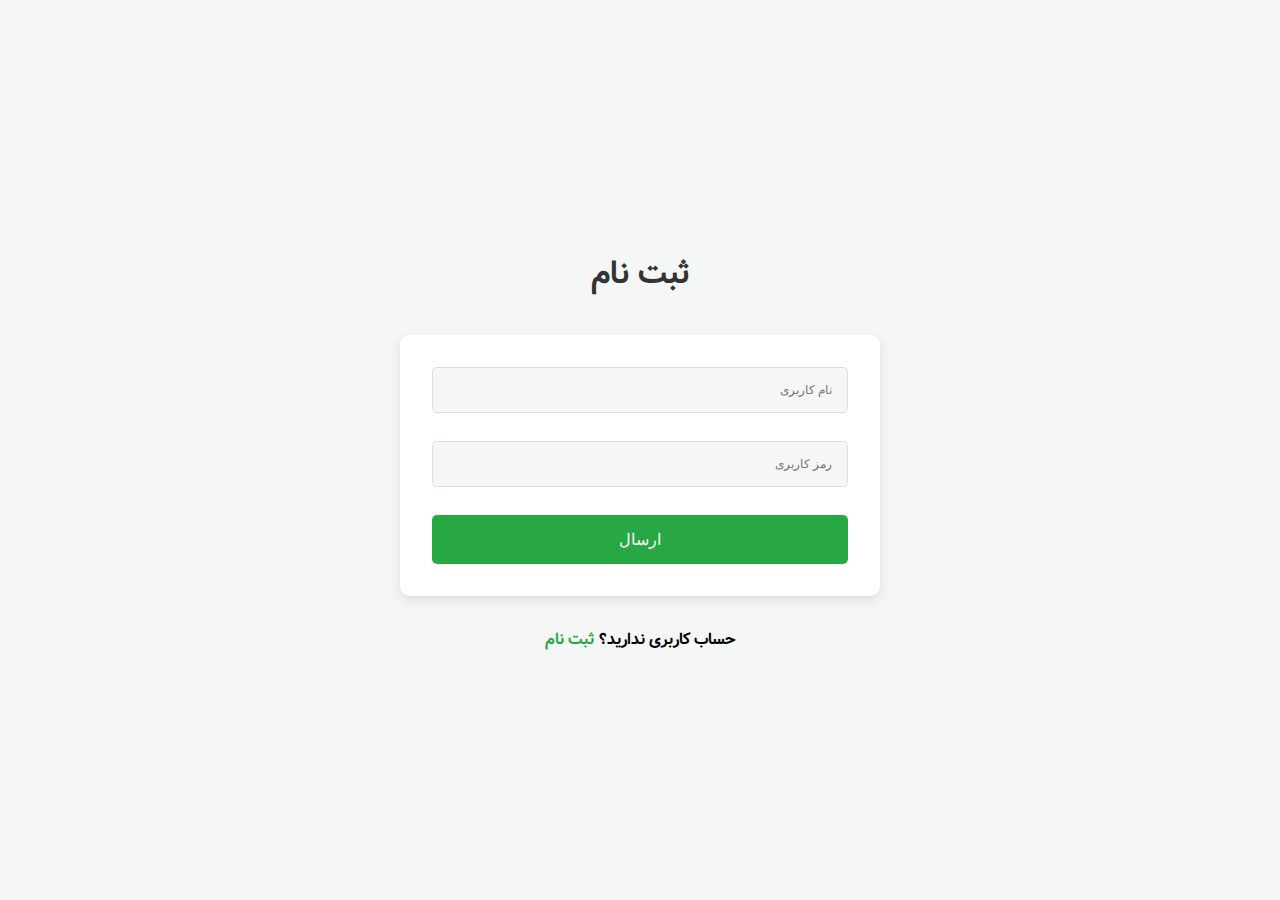
<file: login.html>
<!DOCTYPE html>
<html lang="en">
  <head>
    <meta charset="UTF-8" />
    <meta name="viewport" content="width=device-width, initial-scale=1.0" />
    <link rel="stylesheet" href="css/auth.css" />
    <title>ورود به حساب کاربری</title>
    <link rel="icon" type="image/x-icon" href="pic/lgo.ico" />
  </head>
  <body>
    <div class="login_container">
      <h1>ثبت نام</h1>
      <div id="notification" class="hidden"></div>
      <form class="login_form" id="loginForm">
        <input type="text" placeholder="نام کاربری" id="username" />
        <input type="password" placeholder="رمز کاربری" id="password" />
        <button type="submit">ارسال</button>
      </form>
      <p>حساب کاربری ندارید؟ <a href="register.html">ثبت نام</a></p>
    </div>
    <script src="js/login_auth.js"></script>
  </body>
</html>
</file>
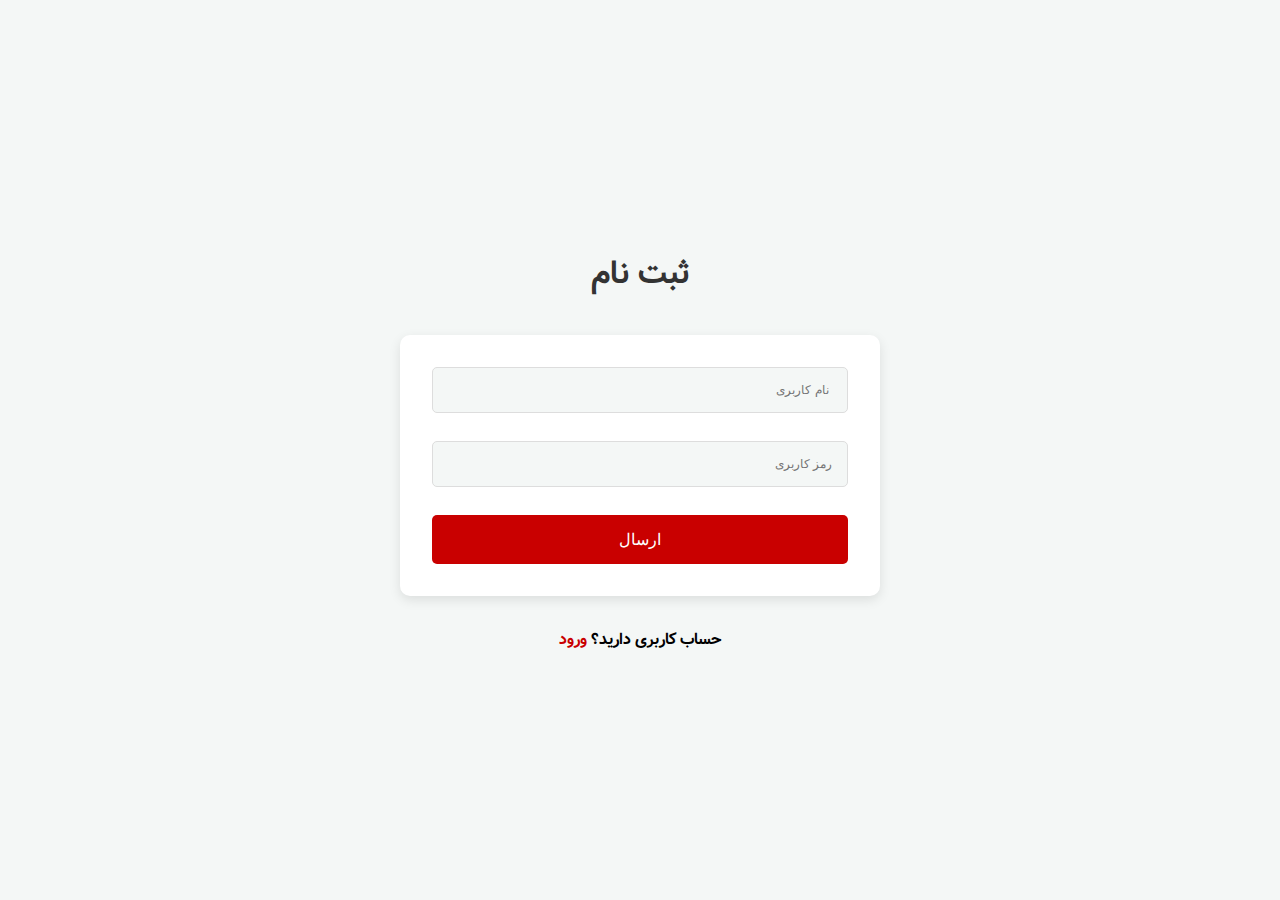
<file: register.html>
<!DOCTYPE html>
<html lang="en">
  <head>
    <meta charset="UTF-8" />
    <meta name="viewport" content="width=device-width, initial-scale=1.0" />
    <link rel="stylesheet" href="css/auth.css" />
    <title>ثبت نام</title>
    <link rel="icon" type="image/x-icon" href="pic/lgo.ico" />

    <style></style>
  </head>
  <body>
    <div class="register_container">
      <h1>ثبت نام</h1>
      <div id="notification" class="hidden"></div>
      <form class="register_form" id="registerForm">
        <input type="text" placeholder="نام کاربری " id="username" />
        <input type="password" placeholder="رمز کاربری" id="password" />
        <button type="submit">ارسال</button>
      </form>
      <p>حساب کاربری دارید؟ <a href="login.html">ورود</a></p>
    </div>
    <script src="js/resgister_auth.js"></script>
  </body>
</html>
</file>
<file: css/auth.css>
@font-face {
  font-family: "vazir";
  src: url(../font/Vazir-Bold.woff), url(../font/Vazir-Bold.woff2);
}
* {
  padding: 0;
  margin: 0;
  box-sizing: border-box;
}
body {
  overflow-x: hidden;
  background-color: #f4f7f6;
  display: flex;
  justify-content: center;
  align-items: center;
  height: 100vh;
  font-family: "vazir";
}
.login_container,
.register_container {
  width: 40%;
  display: flex;
  justify-content: center;
  align-items: center;
  flex-direction: column;
  gap: 1rem;
  padding: 1rem;
}
.login_container > p,
.register_container > p {
  margin-top: 15px;
  font-size: 1rem;
  text-align: center;
  font-weight: 600;
}
.login_form,
.register_form {
  display: flex;
  justify-content: center;
  align-items: center;
  flex-direction: column;
  gap: 12px;
  background-color: #fff;
  border-radius: 10px;
  box-shadow: rgba(0, 0, 0, 0.1) 0px 4px 12px;
  padding: 2rem;
  width: 100%;
  max-width: 500px;
  text-align: center;
}
.login_container > h1,
.register_container > h1 {
  text-align: center;
  color: #333;
  font-size: 2rem;
  margin-bottom: 20px;
}
input[type="text"],
input[type="password"] {
  width: 100%;
  padding: 15px;
  margin-bottom: 1rem;
  border: 1px solid #ddd;
  border-radius: 5px;
  font-size: 12px;
  box-sizing: border-box;
  background-color: #f4f7f6;
  text-align: right;
}

.register_form input[type="text"]:focus,
.register_form input[type="password"]:focus {
  outline: none;
  border: 1px solid #c90000;
  box-shadow: 0px 0px 5px #c90000;
}

.register_form button[type="submit"] {
  width: 100%;
  padding: 15px;
  color: #fff;
  border: none;
  border-radius: 5px;
  font-size: 1rem;
  cursor: pointer;
  transition: background-color 0.3s ease;
  background-color: #c90000;
}
.register_form button[type="submit"]:hover {
  background-color: #b10202;
}

.register_container a {
  color: #c90000;
  text-decoration: none;
  font-weight: 600;
}

.login_form input[type="text"]:focus,
.login_form input[type="password"]:focus {
  box-shadow: 0px 0px 5px rgba(0, 128, 0, 0.3);
  outline: none;
  border: 1px solid #28a745;
}

.login_form button[type="submit"] {
  width: 100%;
  padding: 15px;
  color: #fff;
  border: none;
  border-radius: 5px;
  font-size: 1rem;
  cursor: pointer;
  transition: background-color 0.3s ease;
  background-color: #28a745;
}
.login_form button[type="submit"]:hover {
  background-color: #28a745;
}

.login_container a {
  text-decoration: none;
  font-weight: 600;
  color: #28a745;
}
/* notification */
#notification {
  position: fixed;
  top: 20px;
  right: 20px;
  background-color: #28a745; /* رنگ سبز برای موفقیت */
  color: #fff;
  padding: 15px;
  border-radius: 5px;
  font-size: 16px;
  z-index: 1000;
  box-shadow: 0px 0px 10px rgba(0, 0, 0, 0.1);
}

#notification.show {
  display: block;
}
#notification.hidden {
  display: none;
}
#notification.error {
  background-color: #dc3545; /* رنگ قرمز برای خطاها */
}

@media screen and (max-width: 834px) {
  .login_container,
  .register_container {
    width: 100%;
  }
}
</file>
